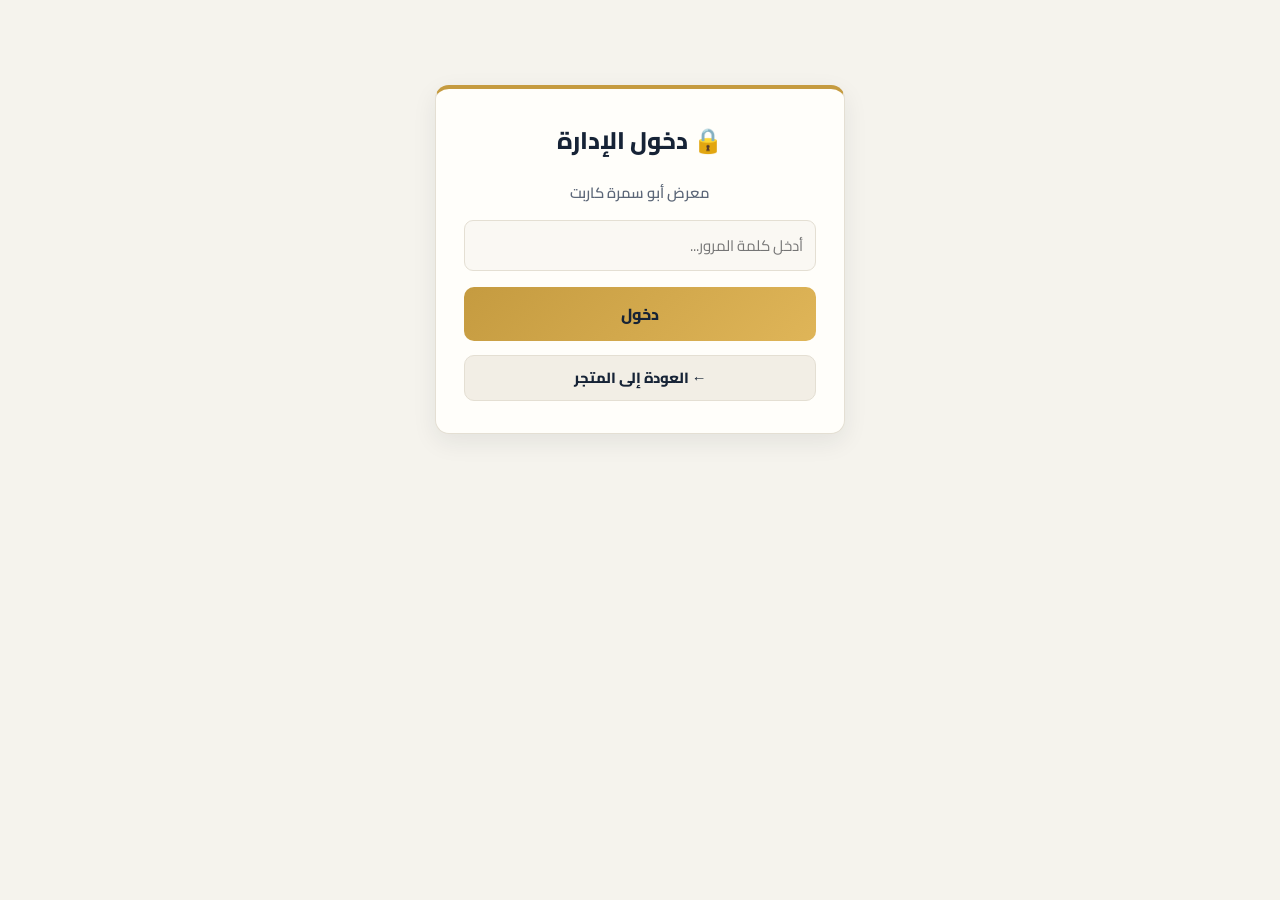
<file: admin.html>
<!DOCTYPE html>
<html lang="ar" dir="rtl">
<head>
  <meta charset="UTF-8" />
  <meta name="viewport" content="width=device-width, initial-scale=1.0" />
  <title>لوحة التحكم - معرض أبو سمرة كاربت</title>
  <link href="https://fonts.googleapis.com/css2?family=Cairo:wght@400;600;700;800&display=swap" rel="stylesheet">
  <style>
    :root {
      --primary: #162336;
      --primary-light: #223552;
      --accent: #c59b40;
      --accent-hover: #ad852e;
      --bg: #f5f3ed;
      --card: #fffefa;
      --soft-bg: #faf8f3;
      --border: #e4dfd3;
      --text: #1f2937;
      --muted: #5c6778;
      --success-bg: #dcfce7;
      --success-text: #166534;
      --error-bg: #fee2e2;
      --error-text: #991b1b;
      --loading-bg: #fef3c7;
      --loading-text: #92400e;
    }

    * {
      box-sizing: border-box;
      font-family: 'Cairo', sans-serif;
    }

    body {
      background: var(--bg);
      margin: 0;
      padding: 20px;
      color: var(--text);
      line-height: 1.65;
      -webkit-font-smoothing: antialiased;
    }

    .container {
      max-width: 900px;
      margin: 0 auto;
    }

    .login-box {
      max-width: 410px;
      margin: 65px auto;
      background: var(--card);
      padding: 32px 28px;
      border-radius: 14px;
      box-shadow: 0 8px 24px rgba(22, 35, 54, 0.08);
      text-align: center;
      border: 1px solid var(--border);
      border-top: 4px solid var(--accent);
    }

    .login-box h2 {
      margin-top: 0;
      color: var(--primary);
      font-weight: 800;
    }

    .login-back-wrap {
      margin-top: 14px;
    }

    .login-back-link {
      display: inline-flex;
      align-items: center;
      justify-content: center;
      gap: 6px;
      width: 100%;
      text-decoration: none;
      background: #f2eee5;
      color: var(--primary);
      border: 1.5px solid var(--border);
      padding: 10px 14px;
      border-radius: 10px;
      font-size: 0.92rem;
      font-weight: 800;
      transition: background-color 0.15s ease, border-color 0.15s ease;
    }

    .login-back-link:hover {
      background: #e9e3d5;
      border-color: var(--accent);
    }

    .admin-panel {
      display: none;
    }

    .header {
      display: flex;
      justify-content: space-between;
      align-items: center;
      background: var(--primary);
      color: #ffffff;
      padding: 16px 24px;
      border-radius: 14px;
      margin-bottom: 20px;
      gap: 12px;
      flex-wrap: wrap;
      border-bottom: 3px solid var(--accent);
      box-shadow: 0 6px 18px rgba(22, 35, 54, 0.12);
    }

    .header h1 {
      margin: 0;
      font-size: 1.25rem;
      font-weight: 800;
      color: var(--accent);
    }

    .back-btn {
      background: rgba(197, 155, 64, 0.15);
      color: #fff;
      text-decoration: none;
      padding: 7px 14px;
      border-radius: 8px;
      font-size: 0.9rem;
      font-weight: 700;
      border: 1px solid rgba(197, 155, 64, 0.45);
      transition: 0.2s ease;
    }

    .back-btn:hover {
      background: var(--accent);
      color: var(--primary);
    }

    .top-quick-bar {
      display: grid;
      grid-template-columns: 1fr 1fr;
      gap: 16px;
      margin-bottom: 20px;
    }

    @media (max-width: 650px) {
      .top-quick-bar {
        grid-template-columns: 1fr;
      }
    }

    .quick-card {
      background: var(--card);
      padding: 16px 18px;
      border-radius: 14px;
      box-shadow: 0 4px 14px rgba(22, 35, 54, 0.05);
      border: 1px solid var(--border);
      border-top: 3px solid var(--accent);
    }

    .quick-card h4 {
      margin: 0 0 10px 0;
      font-size: 0.98rem;
      color: var(--primary);
      font-weight: 800;
    }

    .quick-inline {
      display: flex;
      gap: 8px;
      align-items: center;
    }

    .quick-inline input {
      flex: 1;
      padding: 9px 12px;
      font-size: 0.9rem;
    }

    .btn-quick {
      background: var(--primary);
      color: var(--accent);
      border: 1px solid var(--accent);
      padding: 9px 14px;
      border-radius: 8px;
      font-size: 0.88rem;
      font-weight: 700;
      cursor: pointer;
      white-space: nowrap;
      transition: 0.2s ease;
    }

    .btn-quick:hover {
      background: var(--primary-light);
    }

    .btn-quick:disabled {
      background: #cbd5e1;
      color: #64748b;
      border-color: #cbd5e1;
      cursor: not-allowed;
    }

    .quick-msg {
      margin-top: 8px;
      padding: 7px 10px;
      border-radius: 8px;
      font-size: 0.84rem;
      font-weight: 700;
      display: none;
    }

    .card {
      background: var(--card);
      padding: 26px;
      border-radius: 14px;
      box-shadow: 0 4px 16px rgba(22, 35, 54, 0.05);
      border: 1px solid var(--border);
      margin-bottom: 20px;
    }

    .card-header-flex {
      display: flex;
      justify-content: space-between;
      align-items: center;
      gap: 10px;
      flex-wrap: wrap;
      border-bottom: 2px solid var(--border);
      padding-bottom: 10px;
      margin-bottom: 18px;
    }

    .card-header-flex h3 {
      margin: 0;
      border: none;
      padding: 0;
    }

    .card h3 {
      margin-top: 0;
      color: var(--primary);
      font-weight: 800;
      border-bottom: 2px solid var(--border);
      padding-bottom: 10px;
      margin-bottom: 18px;
    }

    .form-group {
      margin-bottom: 16px;
    }

    label {
      display: block;
      font-weight: 700;
      margin-bottom: 6px;
      font-size: 0.94rem;
      color: var(--primary);
    }

    .hint {
      font-size: 0.82rem;
      color: var(--muted);
      display: block;
      margin-top: 5px;
      font-weight: 600;
    }

    input,
    select,
    textarea {
      width: 100%;
      padding: 10px 12px;
      border: 1.5px solid var(--border);
      border-radius: 9px;
      font-size: 0.94rem;
      background: var(--soft-bg);
      color: var(--text);
      transition: border-color 0.2s ease, background-color 0.2s ease, box-shadow 0.2s ease;
    }

    input:focus,
    select:focus,
    textarea:focus {
      outline: none;
      border-color: var(--accent);
      background: #ffffff;
      box-shadow: 0 0 0 3px rgba(197, 155, 64, 0.14);
    }

    .row-2 {
      display: grid;
      grid-template-columns: 1fr 1fr;
      gap: 16px;
    }

    @media (max-width: 600px) {
      .row-2 {
        grid-template-columns: 1fr;
      }
    }

    .variants-box {
      background: var(--soft-bg);
      border: 1.5px solid var(--border);
      border-radius: 12px;
      padding: 16px;
      margin-bottom: 16px;
    }

    .variant-row {
      display: grid;
      grid-template-columns: 1.4fr 1fr 1fr auto;
      gap: 10px;
      align-items: end;
      background: var(--card);
      padding: 12px;
      border-radius: 10px;
      border: 1px solid var(--border);
      margin-bottom: 10px;
    }

    @media (max-width: 700px) {
      .variant-row {
        grid-template-columns: 1fr;
      }
    }

    .btn-add-size {
      background: var(--primary);
      color: var(--accent);
      border: 1px solid var(--accent);
      padding: 8px 14px;
      border-radius: 8px;
      font-weight: 700;
      cursor: pointer;
      font-size: 0.88rem;
      transition: 0.2s ease;
    }

    .btn-add-size:hover {
      background: var(--primary-light);
    }

    .btn-remove {
      background: var(--error-bg);
      color: var(--error-text);
      border: 1px solid #fecaca;
      padding: 10px 12px;
      border-radius: 8px;
      font-weight: 700;
      cursor: pointer;
      transition: 0.2s ease;
    }

    .btn-remove:hover {
      background: #fecaca;
    }

    .upload-area {
      border: 2px dashed var(--accent);
      padding: 20px;
      text-align: center;
      border-radius: 12px;
      background: var(--soft-bg);
      cursor: pointer;
      color: var(--primary);
      font-weight: 700;
      transition: 0.2s ease;
    }

    .upload-area:hover {
      background: #f3ede0;
    }

    .preview-img {
      max-width: 190px;
      max-height: 190px;
      margin: 12px auto 0 auto;
      border-radius: 10px;
      display: none;
      border: 1.5px solid var(--border);
      background: #fff;
      padding: 4px;
    }

    .btn {
      background: linear-gradient(135deg, var(--accent) 0%, #dfb558 100%);
      color: var(--primary);
      border: none;
      padding: 12px 20px;
      border-radius: 10px;
      font-size: 1rem;
      font-weight: 800;
      cursor: pointer;
      width: 100%;
      transition: transform 0.15s ease, filter 0.2s ease;
    }

    .btn:hover {
      background: linear-gradient(135deg, var(--accent-hover) 0%, var(--accent) 100%);
    }

    .btn:active {
      transform: scale(0.99);
    }

    .btn:disabled {
      background: #cbd5e1;
      color: #64748b;
      cursor: not-allowed;
    }

    .btn-cancel-edit {
      background: #f2eee5;
      color: var(--primary);
      border: 1.5px solid var(--border);
      padding: 10px 16px;
      border-radius: 10px;
      font-weight: 800;
      cursor: pointer;
      margin-top: 10px;
      width: 100%;
      display: none;
    }

    .btn-cancel-edit:hover {
      background: #e9e3d5;
    }

    .status-msg {
      margin-top: 12px;
      padding: 10px 12px;
      border-radius: 9px;
      text-align: center;
      font-weight: 700;
      display: none;
      font-size: 0.9rem;
    }

    .success {
      background: var(--success-bg);
      color: var(--success-text);
      border: 1px solid #bbf7d0;
    }

    .error {
      background: var(--error-bg);
      color: var(--error-text);
      border: 1px solid #fecaca;
    }

    .loading {
      background: var(--loading-bg);
      color: var(--loading-text);
      border: 1px solid #fde68a;
    }

    /* قائمة المنتجات الحالية وتعديلها وحذفها */
    .admin-search-input {
      margin-bottom: 14px;
      background: #ffffff;
    }

    .products-manage-list {
      display: flex;
      flex-direction: column;
      gap: 12px;
    }

    .manage-item {
      display: flex;
      justify-content: space-between;
      align-items: center;
      gap: 14px;
      flex-wrap: wrap;
      background: var(--soft-bg);
      border: 1px solid var(--border);
      border-radius: 12px;
      padding: 12px 14px;
    }

    .manage-item-info {
      display: flex;
      align-items: center;
      gap: 12px;
      flex: 1;
      min-width: 240px;
    }

    .manage-thumb {
      width: 64px;
      height: 64px;
      object-fit: contain;
      background: #ffffff;
      border: 1px solid var(--border);
      border-radius: 8px;
      padding: 3px;
      flex-shrink: 0;
    }

    .manage-title {
      font-weight: 800;
      color: var(--primary);
      font-size: 1rem;
    }

    .manage-meta {
      font-size: 0.84rem;
      color: var(--muted);
      font-weight: 600;
      margin-top: 2px;
    }

    .manage-id-tag {
      display: inline-block;
      background: var(--primary);
      color: var(--accent);
      padding: 1px 8px;
      border-radius: 6px;
      font-size: 0.78rem;
      font-weight: 800;
      direction: ltr;
      margin-left: 6px;
    }

    .manage-actions {
      display: flex;
      gap: 8px;
      flex-wrap: wrap;
    }

    .btn-edit-item {
      background: var(--primary);
      color: var(--accent);
      border: 1px solid var(--accent);
      padding: 8px 14px;
      border-radius: 8px;
      font-weight: 800;
      font-size: 0.86rem;
      cursor: pointer;
      transition: 0.15s ease;
    }

    .btn-edit-item:hover {
      background: var(--primary-light);
    }

    .btn-delete-item {
      background: var(--error-bg);
      color: var(--error-text);
      border: 1px solid #fecaca;
      padding: 8px 14px;
      border-radius: 8px;
      font-weight: 800;
      font-size: 0.86rem;
      cursor: pointer;
      transition: 0.15s ease;
    }

    .btn-delete-item:hover {
      background: #fecaca;
    }

    /* نافذة تأكيد الحذف المخصصة */
    .confirm-modal-backdrop {
      position: fixed;
      inset: 0;
      background: rgba(16, 25, 38, 0.62);
      display: none;
      align-items: center;
      justify-content: center;
      padding: 16px;
      z-index: 500;
    }

    .confirm-modal-backdrop.open {
      display: flex;
    }

    .confirm-modal-box {
      width: 100%;
      max-width: 420px;
      background: var(--card);
      border: 1px solid var(--border);
      border-top: 4px solid var(--accent);
      border-radius: 14px;
      padding: 24px 22px;
      box-shadow: 0 14px 34px rgba(16, 25, 38, 0.24);
      text-align: center;
    }

    .confirm-modal-icon {
      width: 50px;
      height: 50px;
      margin: 0 auto 12px auto;
      border-radius: 50%;
      background: var(--error-bg);
      color: var(--error-text);
      border: 1px solid #fecaca;
      display: flex;
      align-items: center;
      justify-content: center;
      font-size: 1.4rem;
      font-weight: 800;
    }

    .confirm-modal-title {
      margin: 0 0 8px 0;
      font-size: 1.15rem;
      font-weight: 800;
      color: var(--primary);
    }

    .confirm-modal-desc {
      margin: 0 0 18px 0;
      font-size: 0.92rem;
      color: var(--muted);
      font-weight: 600;
    }

    .confirm-product-highlight {
      display: inline-block;
      margin-top: 6px;
      background: var(--soft-bg);
      color: var(--primary);
      border: 1px solid var(--border);
      padding: 6px 12px;
      border-radius: 8px;
      font-weight: 800;
      font-size: 0.9rem;
    }

    .confirm-modal-actions {
      display: grid;
      grid-template-columns: 1fr 1fr;
      gap: 10px;
    }

    .btn-modal-cancel {
      background: #f2eee5;
      color: var(--primary);
      border: 1.5px solid var(--border);
      padding: 10px 14px;
      border-radius: 10px;
      font-size: 0.92rem;
      font-weight: 800;
      cursor: pointer;
      transition: background-color 0.15s ease, border-color 0.15s ease;
    }

    .btn-modal-cancel:hover {
      background: #e9e3d5;
      border-color: var(--accent);
    }

    .btn-modal-confirm-delete {
      background: #b91c1c;
      color: #ffffff;
      border: none;
      padding: 10px 14px;
      border-radius: 10px;
      font-size: 0.92rem;
      font-weight: 800;
      cursor: pointer;
      transition: background-color 0.15s ease;
    }

    .btn-modal-confirm-delete:hover {
      background: #991b1b;
    }
  </style>
</head>
<body>

<div class="container">
  <div class="login-box" id="loginScreen">
    <h2>🔒 دخول الإدارة</h2>
    <p style="color:var(--muted); font-size:0.92rem; margin-top:4px; font-weight:600;">معرض أبو سمرة كاربت</p>
    <div class="form-group">
      <input type="password" id="adminPass" placeholder="أدخل كلمة المرور..." onkeypress="if(event.key==='Enter') checkLogin()" />
    </div>
    <button class="btn" onclick="checkLogin()">دخول</button>
    <div class="login-back-wrap">
      <a href="index.html" class="login-back-link">← العودة إلى المتجر</a>
    </div>
    <div id="loginError" class="status-msg error">كلمة المرور غير صحيحة!</div>
  </div>

  <div class="admin-panel" id="adminPanel">
    <div class="header">
      <h1>⚙️ إدارة معرض أبو سمرة كاربت</h1>
      <a href="index.html" class="back-btn">العودة للمتجر ↗</a>
    </div>

    <!-- شريط علوي لإضافة قسم جديد ومقاس جديد في Settings -->
    <div class="top-quick-bar">
      <div class="quick-card">
        <h4>🗂️ إضافة قسم جديد (عمود F)</h4>
        <div class="quick-inline">
          <input type="text" id="newCategoryInput" placeholder="مثال: شاج، نساجون..." onkeypress="if(event.key==='Enter'){event.preventDefault(); addNewCategory();}" />
          <button type="button" class="btn-quick" id="addCatBtn" onclick="addNewCategory()">إضافة قسم</button>
        </div>
        <div id="catStatusMsg" class="quick-msg"></div>
      </div>

      <div class="quick-card">
        <h4>📐 إضافة مقاس جديد (عمود G)</h4>
        <div class="quick-inline">
          <input type="text" id="newSizeInput" placeholder="مثال: 240x330 أو 300x400" onkeypress="if(event.key==='Enter'){event.preventDefault(); addNewSize();}" />
          <button type="button" class="btn-quick" id="addSizeBtn" onclick="addNewSize()">إضافة مقاس</button>
        </div>
        <div id="sizeStatusMsg" class="quick-msg"></div>
      </div>
    </div>

    <!-- نموذج إضافة أو تعديل منتج -->
    <div class="card" id="productFormCard">
      <h3 id="formCardTitle">➕ إضافة منتج جديد</h3>
      <form id="productForm" onsubmit="saveProduct(event)">
        <input type="hidden" id="editMode" value="false" />
        <input type="hidden" id="originalProdId" value="" />

        <div class="row-2">
          <div class="form-group">
            <label>كود المنتج (ID) - اختياري</label>
            <input type="text" id="prodId" placeholder="مثال: BSO1 (تلقائي لو فارغ)" />
          </div>
          <div class="form-group">
            <label>القسم / التصنيف *</label>
            <select id="prodCategory" required>
              <option value="" disabled selected>جاري تحميل الأقسام من الشيت...</option>
            </select>
          </div>
        </div>

        <div class="form-group">
          <label>اسم السجادة / المنتج *</label>
          <input type="text" id="prodName" required placeholder="مثال: سجادة مودرن هندسي رمادي وذهبي" />
        </div>

        <div class="variants-box">
          <div style="display:flex; justify-content:space-between; align-items:center; margin-bottom:10px; gap:10px; flex-wrap:wrap;">
            <label style="margin:0;">المقاسات والأسعار *</label>
            <button type="button" class="btn-add-size" onclick="addSizeRow()">+ إضافة مقاس آخر</button>
          </div>
          <div id="sizeRowsContainer"></div>
          <span class="hint">اختر المقاس من القائمة، واكتب السعر قبل الخصم، وسعر الخصم (اختياري) ثم اضغط "إضافة مقاس آخر" إذا لزم الأمر.</span>
        </div>

        <div class="row-2">
          <div class="form-group">
            <label>الكمية في المخزن (Stock)</label>
            <input type="number" id="prodStock" value="4" min="0" />
          </div>
          <div class="form-group">
            <label>حالة الظهور في المتجر</label>
            <select id="prodActive">
              <option value="TRUE" selected>مفعل (TRUE)</option>
              <option value="FALSE">مخفي (FALSE)</option>
            </select>
          </div>
        </div>

        <div class="form-group">
          <label>صورة المنتج (رفع مباشر) *</label>
          <div class="upload-area" onclick="document.getElementById('imageFile').click()">
            <span>📸 اضغط هنا لاختيار صورة السجادة من جهازك (أو اترك الحالية عند التعديل)</span>
            <input type="file" id="imageFile" accept="image/*" style="display:none" onchange="handleImageUpload(event)" />
          </div>
          <img id="imgPreview" class="preview-img" alt="معاينة الصورة" />
          <input type="hidden" id="prodImageUrl" required />
          <div id="uploadStatus" class="status-msg"></div>
        </div>

        <div class="form-group">
          <label>وصف إضافي (اختياري)</label>
          <textarea id="prodDesc" rows="2" placeholder="مثال: خامة بولي بروبلين ناعمة، ارتفاع الوبرة 12 مم"></textarea>
        </div>

        <button type="submit" class="btn" id="saveBtn">حفظ ونشر المنتج في المتجر</button>
        <button type="button" class="btn-cancel-edit" id="cancelEditBtn" onclick="resetFormToAddMode()">إلغاء التعديل والعودة لإضافة منتج جديد</button>
        <div id="formStatus" class="status-msg"></div>
      </form>
    </div>

    <!-- إدارة المنتجات الحالية (تعديل / حذف) -->
    <div class="card">
      <div class="card-header-flex">
        <h3>📦 المنتجات الحالية (تعديل أو حذف)</h3>
        <button type="button" class="btn-add-size" onclick="loadSheetData()">↻ تحديث القائمة</button>
      </div>

      <input
        type="text"
        id="manageSearchInput"
        class="admin-search-input"
        placeholder="ابحث باسم المنتج أو كود ID للتعديل أو الحذف..."
        oninput="renderManageProducts()"
      />

      <div id="manageStatusMsg" class="status-msg"></div>
      <div id="productsManageList" class="products-manage-list">
        <div class="hint">جاري تحميل المنتجات...</div>
      </div>
    </div>
  </div>
</div>

<!-- نافذة تأكيد الحذف المخصصة -->
<div class="confirm-modal-backdrop" id="deleteConfirmModal" onclick="closeDeleteModalOnBackdrop(event)">
  <div class="confirm-modal-box" role="dialog" aria-modal="true" aria-labelledby="confirmModalTitle">
    <div class="confirm-modal-icon">🗑️</div>
    <h4 class="confirm-modal-title" id="confirmModalTitle">تأكيد حذف الصنف</h4>
    <p class="confirm-modal-desc">
      هل أنت متأكد من حذف هذا الصنف نهائياً من قاعدة البيانات؟ لا يمكن التراجع عن هذا الإجراء.
      <br>
      <span class="confirm-product-highlight" id="deleteTargetLabel">-</span>
    </p>
    <div class="confirm-modal-actions">
      <button type="button" class="btn-modal-cancel" onclick="closeDeleteModal()">إلغاء</button>
      <button type="button" class="btn-modal-confirm-delete" id="confirmDeleteActionBtn" onclick="executeConfirmedDelete()">نعم، احذف الصنف</button>
    </div>
  </div>
</div>

<script>
  const ADMIN_PASSWORD = "1981";
  const GOOGLE_SCRIPT_URL = "https://script.google.com/macros/s/AKfycbzo9cyGF9knLJ71hpKRcGY9XRmBijDbxY7ZuiQZGhNLaNnBaUvj-_cH-gCKdhXClbxzCA/exec";
  const CLOUDINARY_CLOUD_NAME = "fkdgtpw9";
  const CLOUDINARY_UPLOAD_PRESET = "store_images";

  let verifiedPassword = "";
  let availableSizes = ["160x220", "200x280"];
  let sheetProducts = [];
  let pendingDeleteProduct = null;

  function showQuickMsg(elId, type, text) {
    const el = document.getElementById(elId);
    el.className = `quick-msg ${type}`;
    el.textContent = text;
    el.style.display = 'block';
  }

  function showManageStatus(type, text) {
    const el = document.getElementById('manageStatusMsg');
    el.className = `status-msg ${type}`;
    el.textContent = text;
    el.style.display = 'block';
  }

  function appendCategoryOption(catName, selectIt = true) {
    const categorySelect = document.getElementById('prodCategory');
    const clean = String(catName || "").trim();
    if (!clean) return;

    [...categorySelect.options].forEach(opt => {
      if (opt.value === "" && opt.textContent.includes("لا توجد")) {
        opt.remove();
      }
    });

    const exists = [...categorySelect.options].some(opt => opt.value === clean);
    if (!exists) {
      const opt = document.createElement('option');
      opt.value = clean;
      opt.textContent = clean;
      categorySelect.appendChild(opt);
    }
    if (selectIt) {
      categorySelect.value = clean;
    }
  }

  async function addNewCategory() {
    const input = document.getElementById('newCategoryInput');
    const btn = document.getElementById('addCatBtn');
    const catName = input.value.trim();

    if (!catName) {
      showQuickMsg('catStatusMsg', 'error', '❌ اكتب اسم القسم أولاً.');
      input.focus();
      return;
    }

    btn.disabled = true;
    showQuickMsg('catStatusMsg', 'loading', '⏳ جاري إضافة القسم للشيت...');

    try {
      const res = await fetch(GOOGLE_SCRIPT_URL, {
        method: 'POST',
        body: JSON.stringify({
          action: "add_category",
          password: verifiedPassword || ADMIN_PASSWORD,
          category: catName
        })
      });
      const data = await res.json();

      if (data.status === "success") {
        const addedCat = data.category || catName;
        appendCategoryOption(addedCat, true);
        input.value = '';
        showQuickMsg('catStatusMsg', 'success', '✅ ' + (data.message || 'تم إضافة القسم بنجاح!'));
      } else {
        showQuickMsg('catStatusMsg', 'error', '❌ ' + (data.message || 'تعذر إضافة القسم.'));
      }
    } catch (err) {
      showQuickMsg('catStatusMsg', 'error', '❌ تعذر الاتصال بالسيرفر.');
    } finally {
      btn.disabled = false;
    }
  }

  async function addNewSize() {
    const input = document.getElementById('newSizeInput');
    const btn = document.getElementById('addSizeBtn');
    const sizeVal = input.value.trim();

    if (!sizeVal) {
      showQuickMsg('sizeStatusMsg', 'error', '❌ اكتب المقاس أولاً.');
      input.focus();
      return;
    }

    btn.disabled = true;
    showQuickMsg('sizeStatusMsg', 'loading', '⏳ جاري إضافة المقاس للشيت...');

    try {
      const res = await fetch(GOOGLE_SCRIPT_URL, {
        method: 'POST',
        body: JSON.stringify({
          action: "add_size",
          password: verifiedPassword || ADMIN_PASSWORD,
          size: sizeVal
        })
      });
      const data = await res.json();

      if (data.status === "success") {
        const addedSize = data.size || sizeVal;
        if (!availableSizes.includes(addedSize)) {
          availableSizes.push(addedSize);
        }
        refreshSizeDropdowns(addedSize);
        input.value = '';
        showQuickMsg('sizeStatusMsg', 'success', '✅ ' + (data.message || 'تم إضافة المقاس بنجاح!'));
      } else {
        showQuickMsg('sizeStatusMsg', 'error', '❌ ' + (data.message || 'تعذر إضافة المقاس.'));
      }
    } catch (err) {
      showQuickMsg('sizeStatusMsg', 'error', '❌ تعذر الاتصال بالسيرفر.');
    } finally {
      btn.disabled = false;
    }
  }

  function buildSizeOptions(selectedValue = "") {
    let html = '<option value="" disabled ' + (!selectedValue ? 'selected' : '') + '>اختر المقاس...</option>';
    availableSizes.forEach(sz => {
      const sel = sz === selectedValue ? 'selected' : '';
      html += `<option value="${sz}" ${sel}>${sz}</option>`;
    });
    if (selectedValue && !availableSizes.includes(selectedValue)) {
      html += `<option value="${selectedValue}" selected>${selectedValue}</option>`;
    }
    return html;
  }

  function addSizeRow(sizeVal = "", priceVal = "", discountVal = "") {
    const container = document.getElementById('sizeRowsContainer');
    const row = document.createElement('div');
    row.className = 'variant-row';
    row.innerHTML = `
      <div>
        <label style="font-size:0.85rem;">المقاس</label>
        <select class="row-size" required>
          ${buildSizeOptions(sizeVal)}
        </select>
      </div>
      <div>
        <label style="font-size:0.85rem;">السعر (ج.م)</label>
        <input type="number" class="row-price" required min="1" placeholder="مثال: 780" value="${priceVal}" />
      </div>
      <div>
        <label style="font-size:0.85rem;">سعر الخصم (اختياري)</label>
        <input type="number" class="row-discount" min="0" placeholder="مثال: 690" value="${discountVal}" />
      </div>
      <div>
        <button type="button" class="btn-remove" onclick="removeSizeRow(this)" title="حذف المقاس">✕</button>
      </div>
    `;
    container.appendChild(row);
    updateRemoveButtons();
  }

  function removeSizeRow(btn) {
    const rows = document.querySelectorAll('#sizeRowsContainer .variant-row');
    if (rows.length <= 1) return;
    btn.closest('.variant-row').remove();
    updateRemoveButtons();
  }

  function updateRemoveButtons() {
    const rows = document.querySelectorAll('#sizeRowsContainer .variant-row');
    rows.forEach((r) => {
      const remBtn = r.querySelector('.btn-remove');
      if (remBtn) remBtn.style.display = rows.length > 1 ? 'inline-block' : 'none';
    });
  }

  function refreshSizeDropdowns(selectNewSize = "") {
    const selects = [...document.querySelectorAll('#sizeRowsContainer .row-size')];
    selects.forEach((sel, idx) => {
      const current = sel.value || (idx === selects.length - 1 ? selectNewSize : "");
      sel.innerHTML = buildSizeOptions(current);
    });
  }

  function splitCsvField(val) {
    if (Array.isArray(val)) return val.map(v => String(v).trim()).filter(Boolean);
    if (!val) return [];
    return String(val).split(',').map(v => v.trim());
  }

  function startEditProduct(prodId) {
    const prod = sheetProducts.find(p => String(p.id) === String(prodId));
    if (!prod) return;

    document.getElementById('editMode').value = "true";
    document.getElementById('originalProdId').value = prod.id || "";
    document.getElementById('formCardTitle').textContent = `✏️ تعديل الصنف: ${prod.name || prod.id}`;
    document.getElementById('saveBtn').textContent = "حفظ التعديلات على المنتج";
    document.getElementById('cancelEditBtn').style.display = "block";

    document.getElementById('prodId').value = prod.id || "";
    if (prod.category) appendCategoryOption(prod.category, true);
    document.getElementById('prodName').value = prod.name || "";
    document.getElementById('prodStock').value = prod.stock ?? 0;

    const activeStr = String(prod.active ?? "TRUE").toUpperCase() === "FALSE" ? "FALSE" : "TRUE";
    document.getElementById('prodActive').value = activeStr;

    const imgVal = prod.image_url || prod.image || "";
    document.getElementById('prodImageUrl').value = imgVal;
    const preview = document.getElementById('imgPreview');
    if (imgVal) {
      preview.src = imgVal;
      preview.style.display = "block";
    } else {
      preview.style.display = "none";
    }

    document.getElementById('prodDesc').value = prod.description || "";

    const sizes = splitCsvField(prod.raw_sizes || prod.sizes);
    const prices = splitCsvField(prod.raw_prices || prod.prices);
    const discounts = splitCsvField(prod.raw_discount_prices || prod.discount_prices);

    const container = document.getElementById('sizeRowsContainer');
    container.innerHTML = "";

    const rowCount = Math.max(sizes.length, prices.length, 1);
    for (let i = 0; i < rowCount; i++) {
      addSizeRow(sizes[i] || "", prices[i] || "", discounts[i] || "");
    }

    document.getElementById('productFormCard').scrollIntoView({ behavior: "smooth" });
  }

  function resetFormToAddMode() {
    document.getElementById('editMode').value = "false";
    document.getElementById('originalProdId').value = "";
    document.getElementById('formCardTitle').textContent = "➕ إضافة منتج جديد";
    document.getElementById('saveBtn').textContent = "حفظ ونشر المنتج في المتجر";
    document.getElementById('cancelEditBtn').style.display = "none";

    document.getElementById('productForm').reset();
    document.getElementById('sizeRowsContainer').innerHTML = "";
    addSizeRow();
    document.getElementById('imgPreview').style.display = "none";
    document.getElementById('uploadStatus').style.display = "none";
    document.getElementById('prodImageUrl').value = "";
  }

  function openDeleteModal(prodId, prodName) {
    pendingDeleteProduct = { id: prodId, name: prodName };
    document.getElementById('deleteTargetLabel').textContent = `${prodName || 'بدون اسم'} (${prodId})`;
    document.getElementById('deleteConfirmModal').classList.add('open');
  }

  function closeDeleteModal() {
    pendingDeleteProduct = null;
    document.getElementById('deleteConfirmModal').classList.remove('open');
  }

  function closeDeleteModalOnBackdrop(event) {
    if (event.target === event.currentTarget) {
      closeDeleteModal();
    }
  }

  document.addEventListener('keydown', (e) => {
    if (e.key === 'Escape' && document.getElementById('deleteConfirmModal').classList.contains('open')) {
      closeDeleteModal();
    }
  });

  async function executeConfirmedDelete() {
    if (!pendingDeleteProduct) return;
    const { id: prodId } = pendingDeleteProduct;
    const confirmBtn = document.getElementById('confirmDeleteActionBtn');

    confirmBtn.disabled = true;
    confirmBtn.textContent = "جاري الحذف...";
    closeDeleteModal();
    showManageStatus('loading', `⏳ جاري حذف الصنف (${prodId})...`);

    try {
      const res = await fetch(GOOGLE_SCRIPT_URL, {
        method: 'POST',
        body: JSON.stringify({
          action: "delete_product",
          password: verifiedPassword || ADMIN_PASSWORD,
          id: prodId
        })
      });
      const result = await res.json();

      if (result.status === "success") {
        showManageStatus('success', '✅ ' + (result.message || 'تم حذف الصنف بنجاح.'));
        if (document.getElementById('editMode').value === "true" && document.getElementById('originalProdId').value === String(prodId)) {
          resetFormToAddMode();
        }
        await loadSheetData();
      } else {
        showManageStatus('error', '❌ ' + (result.message || 'تعذر حذف الصنف.'));
      }
    } catch (err) {
      showManageStatus('error', '❌ تعذر الاتصال بالسيرفر أثناء الحذف.');
    } finally {
      confirmBtn.disabled = false;
      confirmBtn.textContent = "نعم، احذف الصنف";
    }
  }

  function renderManageProducts() {
    const listEl = document.getElementById('productsManageList');
    const query = (document.getElementById('manageSearchInput').value || "").trim().toLowerCase();

    const filtered = sheetProducts.filter(p => {
      if (!query) return true;
      const name = String(p.name || "").toLowerCase();
      const id = String(p.id || "").toLowerCase();
      const cat = String(p.category || "").toLowerCase();
      return name.includes(query) || id.includes(query) || cat.includes(query);
    });

    if (filtered.length === 0) {
      listEl.innerHTML = '<div class="hint">لا توجد منتجات مطابقة للبحث.</div>';
      return;
    }

    listEl.innerHTML = filtered.map(prod => {
      const safeId = String(prod.id || "").replace(/'/g, "\\'");
      const safeName = String(prod.name || "").replace(/'/g, "\\'");
      const imgSrc = prod.image_url || prod.image || "";
      const pricesText = prod.raw_prices || (Array.isArray(prod.prices) ? prod.prices.join(', ') : "");
      const sizesText = prod.raw_sizes || (Array.isArray(prod.sizes) ? prod.sizes.join(', ') : "");
      const statusText = String(prod.active ?? "TRUE").toUpperCase() === "FALSE" ? "مخفي" : "مفعل";

      return `
        <div class="manage-item">
          <div class="manage-item-info">
            <img src="${imgSrc}" alt="${prod.name || ''}" class="manage-thumb" onerror="this.style.display='none'" />
            <div>
              <div class="manage-title">
                <span class="manage-id-tag">${prod.id || '-'}</span>
                ${prod.name || 'بدون اسم'}
              </div>
              <div class="manage-meta">
                القسم: ${prod.category || '-'} | الحالة: ${statusText} | المخزون: ${prod.stock ?? 0}
                ${sizesText ? `<br>المقاسات: ${sizesText}` : ""}
                ${pricesText ? ` • الأسعار: ${pricesText}` : ""}
              </div>
            </div>
          </div>
          <div class="manage-actions">
            <button type="button" class="btn-edit-item" onclick="startEditProduct('${safeId}')">✏️ تعديل</button>
            <button type="button" class="btn-delete-item" onclick="openDeleteModal('${safeId}', '${safeName}')">🗑️ حذف</button>
          </div>
        </div>
      `;
    }).join('');
  }

  async function loadSheetData() {
    const categorySelect = document.getElementById('prodCategory');
    const prevCategory = categorySelect.value;

    try {
      const response = await fetch(GOOGLE_SCRIPT_URL);
      const data = await response.json();

      if (data.status === "success") {
        const listSource = Array.isArray(data.admin_products)
          ? data.admin_products
          : (Array.isArray(data.products) ? data.products : []);

        sheetProducts = listSource;
        renderManageProducts();

        let cats = [];
        if (Array.isArray(data.categories) && data.categories.length > 0) {
          cats = data.categories;
        } else if (listSource.length > 0) {
          cats = [...new Set(listSource.map(p => p.category).filter(Boolean))];
        }

        if (cats.length > 0) {
          categorySelect.innerHTML = '<option value="" disabled selected>اختر القسم المناسب...</option>';
          cats.forEach(cat => {
            const opt = document.createElement('option');
            opt.value = cat;
            opt.textContent = cat;
            categorySelect.appendChild(opt);
          });
          if (prevCategory && [...categorySelect.options].some(o => o.value === prevCategory)) {
            categorySelect.value = prevCategory;
          }
        } else {
          categorySelect.innerHTML = '<option value="" disabled selected>لا توجد أقسام متاحة حالياً</option>';
        }

        let sizesFromSheet = [];
        if (Array.isArray(data.sizes) && data.sizes.length > 0) {
          sizesFromSheet = data.sizes;
        } else if (data.settings && typeof data.settings === "object") {
          sizesFromSheet = Object.values(data.settings).filter(Boolean);
        }

        if (sizesFromSheet.length > 0) {
          availableSizes = [...new Set(sizesFromSheet.map(s => String(s).trim()).filter(Boolean))];
          refreshSizeDropdowns();
        }
      } else {
        categorySelect.innerHTML = '<option value="" disabled selected>لا توجد أقسام متاحة حالياً</option>';
      }
    } catch (err) {
      console.error("خطأ في جلب البيانات:", err);
      categorySelect.innerHTML = '<option value="" disabled selected>خطأ في تحميل الأقسام</option>';
      document.getElementById('productsManageList').innerHTML = '<div class="hint">تعذر تحميل قائمة المنتجات.</div>';
    }
  }

  function checkLogin() {
    const pass = document.getElementById('adminPass').value.trim();
    const errEl = document.getElementById('loginError');
    if (pass === ADMIN_PASSWORD) {
      verifiedPassword = pass;
      errEl.style.display = 'none';
      document.getElementById('loginScreen').style.display = 'none';
      document.getElementById('adminPanel').style.display = 'block';
      if (document.querySelectorAll('#sizeRowsContainer .variant-row').length === 0) {
        addSizeRow();
      }
      loadSheetData();
    } else {
      errEl.style.display = 'block';
    }
  }

  async function handleImageUpload(event) {
    const file = event.target.files[0];
    if (!file) return;

    const statusDiv = document.getElementById('uploadStatus');
    const saveBtn = document.getElementById('saveBtn');
    const preview = document.getElementById('imgPreview');

    preview.src = URL.createObjectURL(file);
    preview.style.display = 'block';

    statusDiv.className = 'status-msg loading';
    statusDiv.textContent = '⏳ جاري رفع الصورة على السيرفر...';
    statusDiv.style.display = 'block';
    saveBtn.disabled = true;

    const formData = new FormData();
    formData.append('file', file);
    formData.append('upload_preset', CLOUDINARY_UPLOAD_PRESET);

    try {
      const res = await fetch(`https://api.cloudinary.com/v1_1/${CLOUDINARY_CLOUD_NAME}/image/upload`, {
        method: 'POST',
        body: formData
      });
      const data = await res.json();

      if (data.secure_url) {
        document.getElementById('prodImageUrl').value = data.secure_url;
        statusDiv.className = 'status-msg success';
        statusDiv.textContent = '✅ تم رفع الصورة بنجاح!';
        saveBtn.disabled = false;
      } else {
        throw new Error(data.error?.message || 'فشل الرفع');
      }
    } catch (error) {
      statusDiv.className = 'status-msg error';
      statusDiv.textContent = '❌ حدث خطأ أثناء رفع الصورة. تأكد من بيانات Cloudinary.';
      saveBtn.disabled = false;
    }
  }

  async function saveProduct(event) {
    event.preventDefault();
    const imageUrl = document.getElementById('prodImageUrl').value;
    if (!imageUrl) {
      alert('يرجى اختيار صورة والانتظار حتى يكتمل رفعها أولاً.');
      return;
    }

    const rows = [...document.querySelectorAll('#sizeRowsContainer .variant-row')];
    const sizesArr = [];
    const pricesArr = [];
    const discountsArr = [];

    for (const row of rows) {
      const sz = row.querySelector('.row-size').value.trim();
      const pr = row.querySelector('.row-price').value.trim();
      const disc = row.querySelector('.row-discount').value.trim();
      if (!sz || !pr) {
        alert('يرجى اختيار المقاس وإدخال السعر لكل صف.');
        return;
      }
      sizesArr.push(sz);
      pricesArr.push(pr);
      discountsArr.push(disc);
    }

    const hasAnyDiscount = discountsArr.some(d => d !== "");
    const isEdit = document.getElementById('editMode').value === "true";
    const originalId = document.getElementById('originalProdId').value.trim();
    const newId = document.getElementById('prodId').value.trim();

    const saveBtn = document.getElementById('saveBtn');
    const formStatus = document.getElementById('formStatus');

    saveBtn.disabled = true;
    formStatus.className = 'status-msg loading';
    formStatus.textContent = isEdit
      ? '⏳ جاري حفظ التعديلات على المنتج...'
      : '⏳ جاري حفظ المنتج في قاعدة البيانات...';
    formStatus.style.display = 'block';

    const payload = {
      action: isEdit ? "update_product" : "add_product",
      password: verifiedPassword || ADMIN_PASSWORD,
      id: newId,
      original_id: isEdit ? originalId : "",
      name: document.getElementById('prodName').value.trim(),
      category: document.getElementById('prodCategory').value,
      sizes: sizesArr.join(', '),
      prices: pricesArr.join(', '),
      discount_prices: hasAnyDiscount ? discountsArr.join(', ') : '',
      stock: Number(document.getElementById('prodStock').value) || 0,
      active: document.getElementById('prodActive').value,
      image_url: imageUrl,
      description: document.getElementById('prodDesc').value.trim()
    };

    try {
      const res = await fetch(GOOGLE_SCRIPT_URL, {
        method: 'POST',
        body: JSON.stringify(payload)
      });
      const result = await res.json();

      if (result.status === "success") {
        formStatus.className = 'status-msg success';
        formStatus.textContent = '🎉 ' + (result.message || (isEdit ? 'تم تعديل المنتج بنجاح!' : 'تم إضافة المنتج بنجاح! سيظهر في المتجر فوراً.'));
        resetFormToAddMode();
        await loadSheetData();
      } else {
        formStatus.className = 'status-msg error';
        formStatus.textContent = '❌ ' + (result.message || 'تعذر حفظ المنتج.');
      }
    } catch (err) {
      formStatus.className = 'status-msg error';
      formStatus.textContent = '❌ تعذر الاتصال بالسيرفر، حاول مرة أخرى.';
    } finally {
      saveBtn.disabled = false;
    }
  }
</script>

</body>
</html>
</file>
